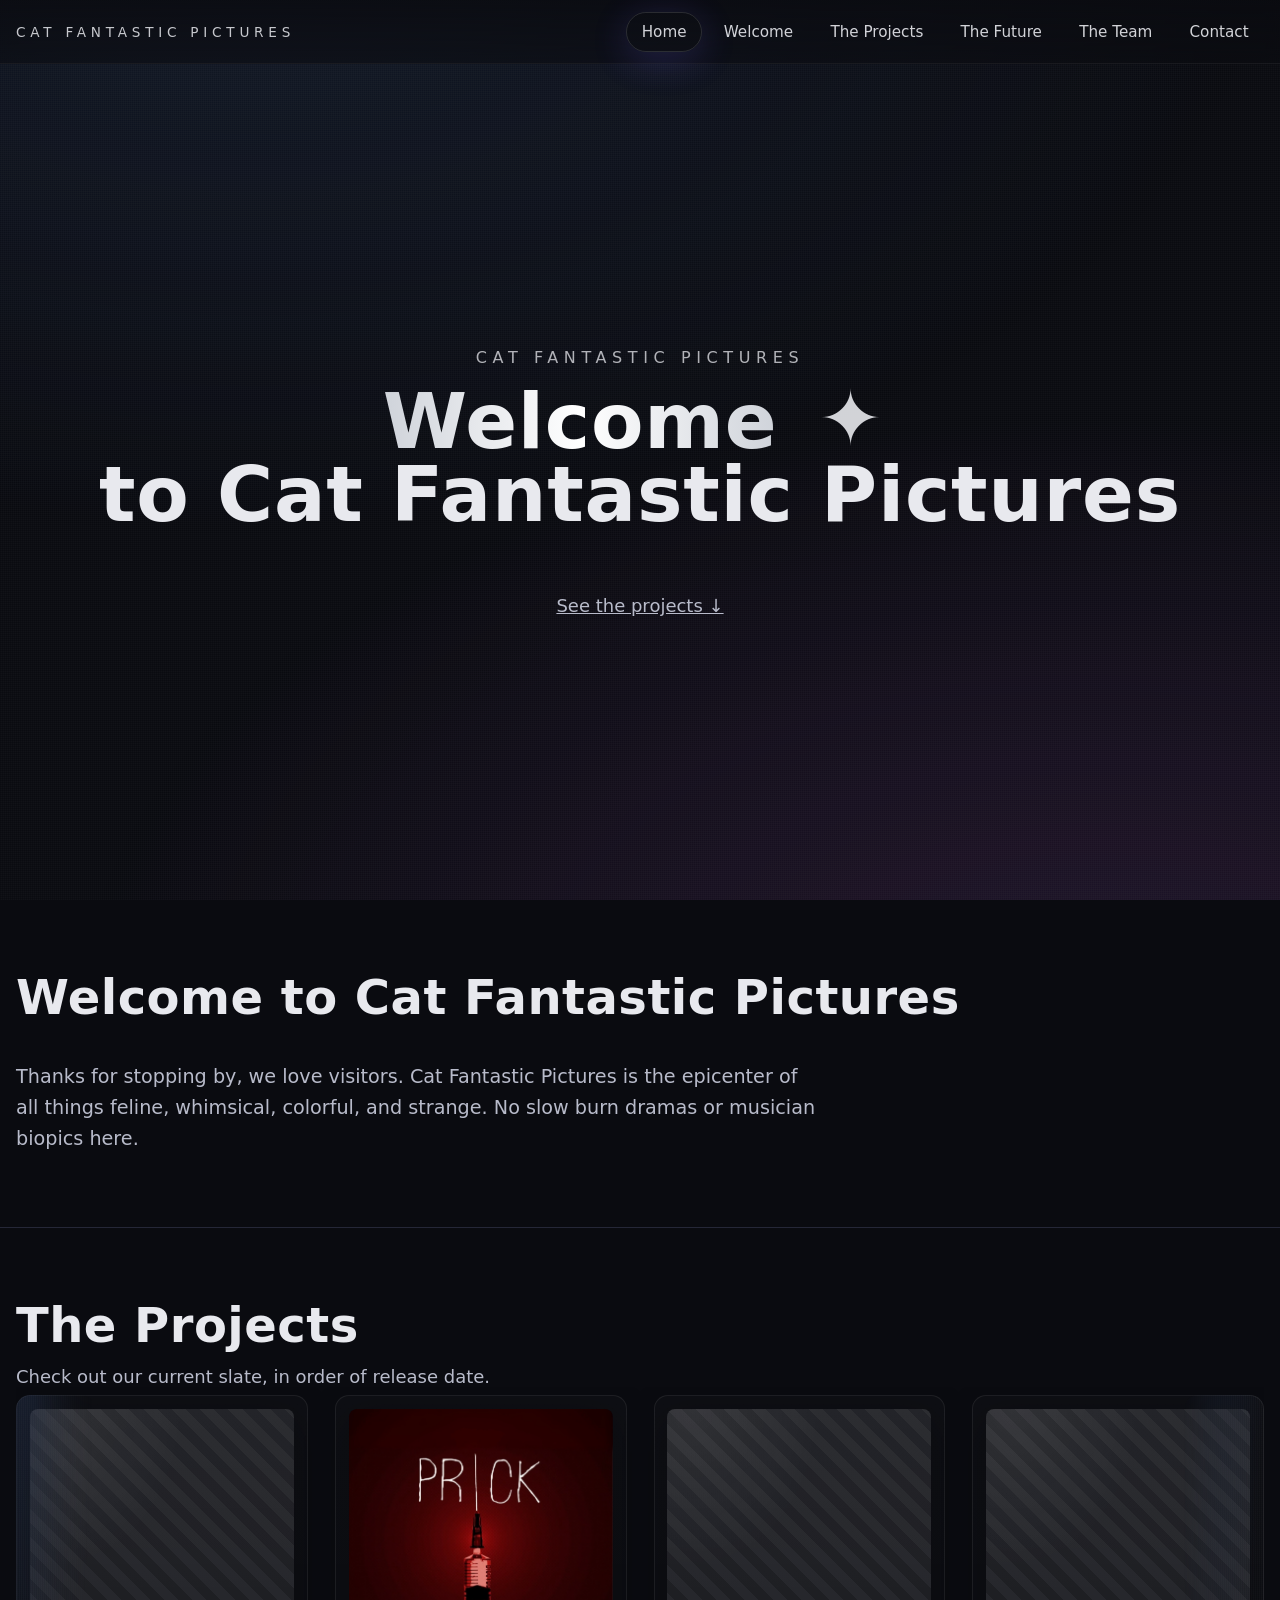
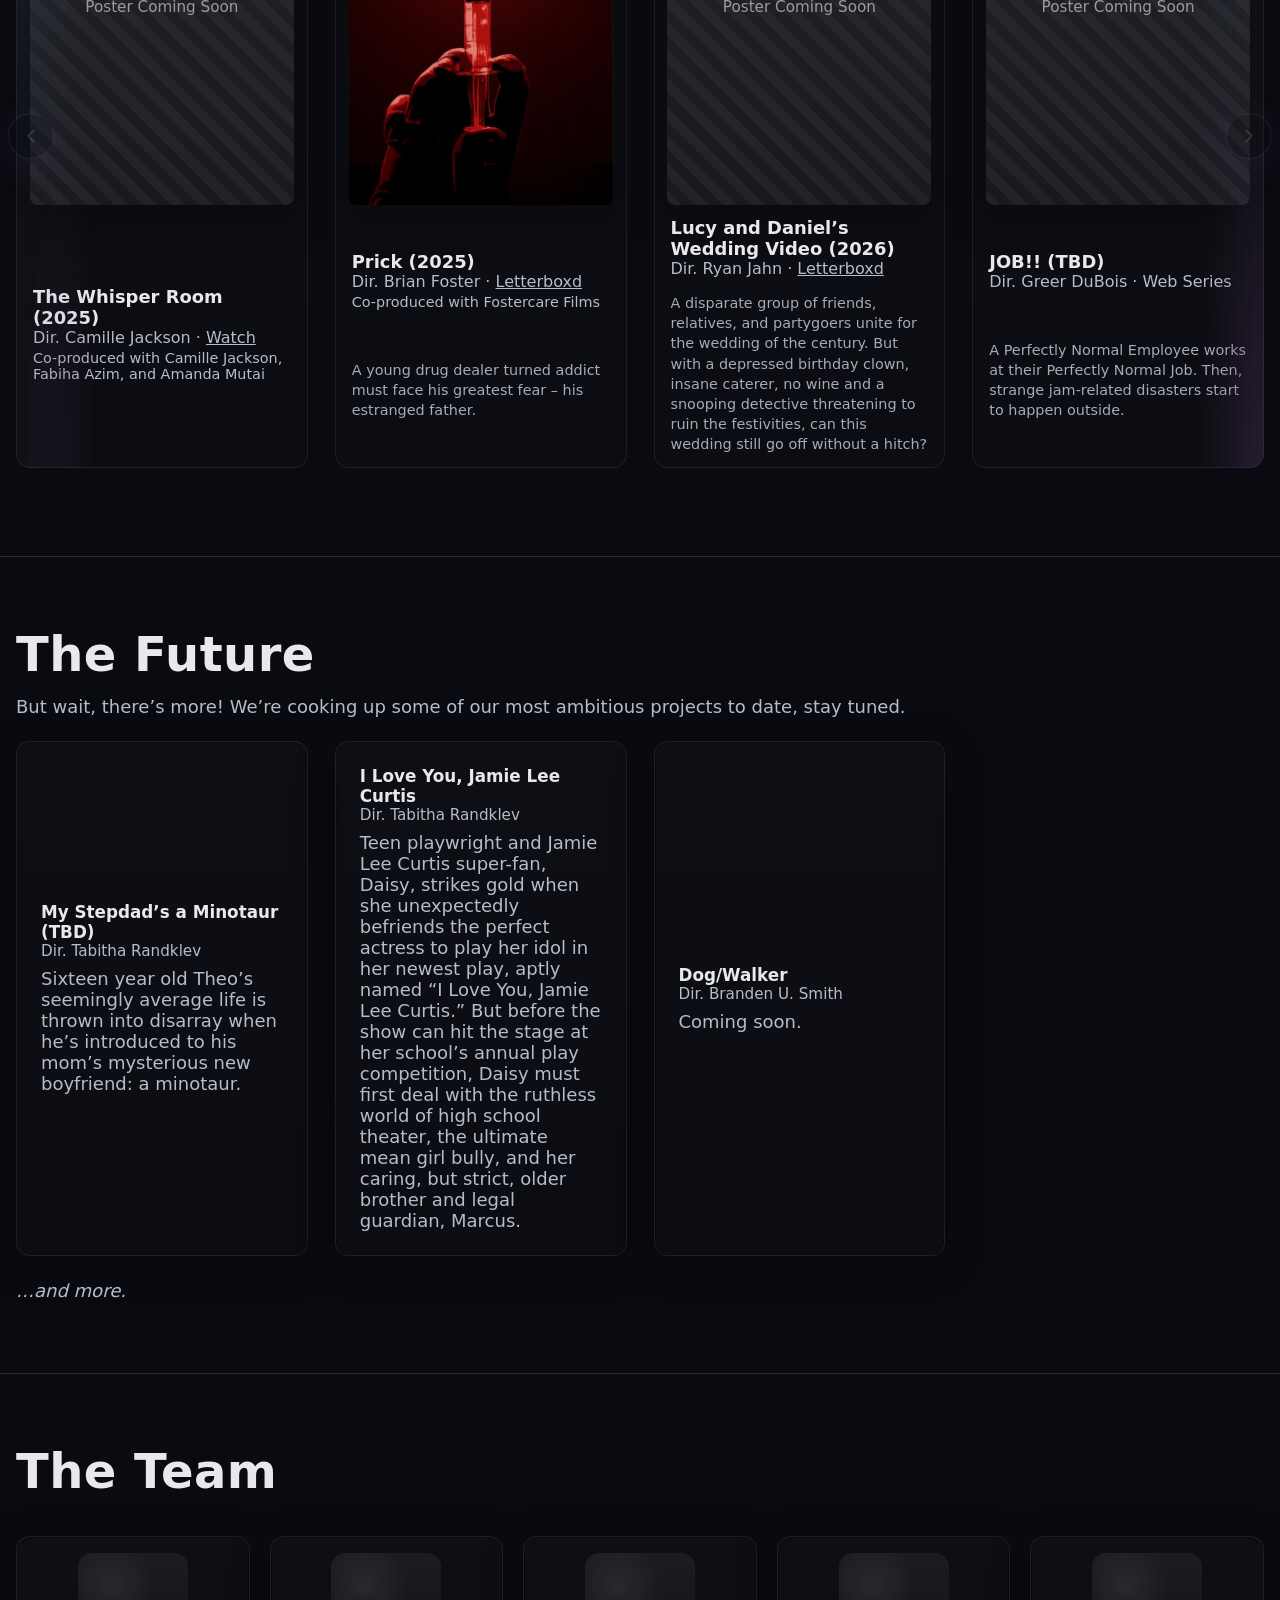
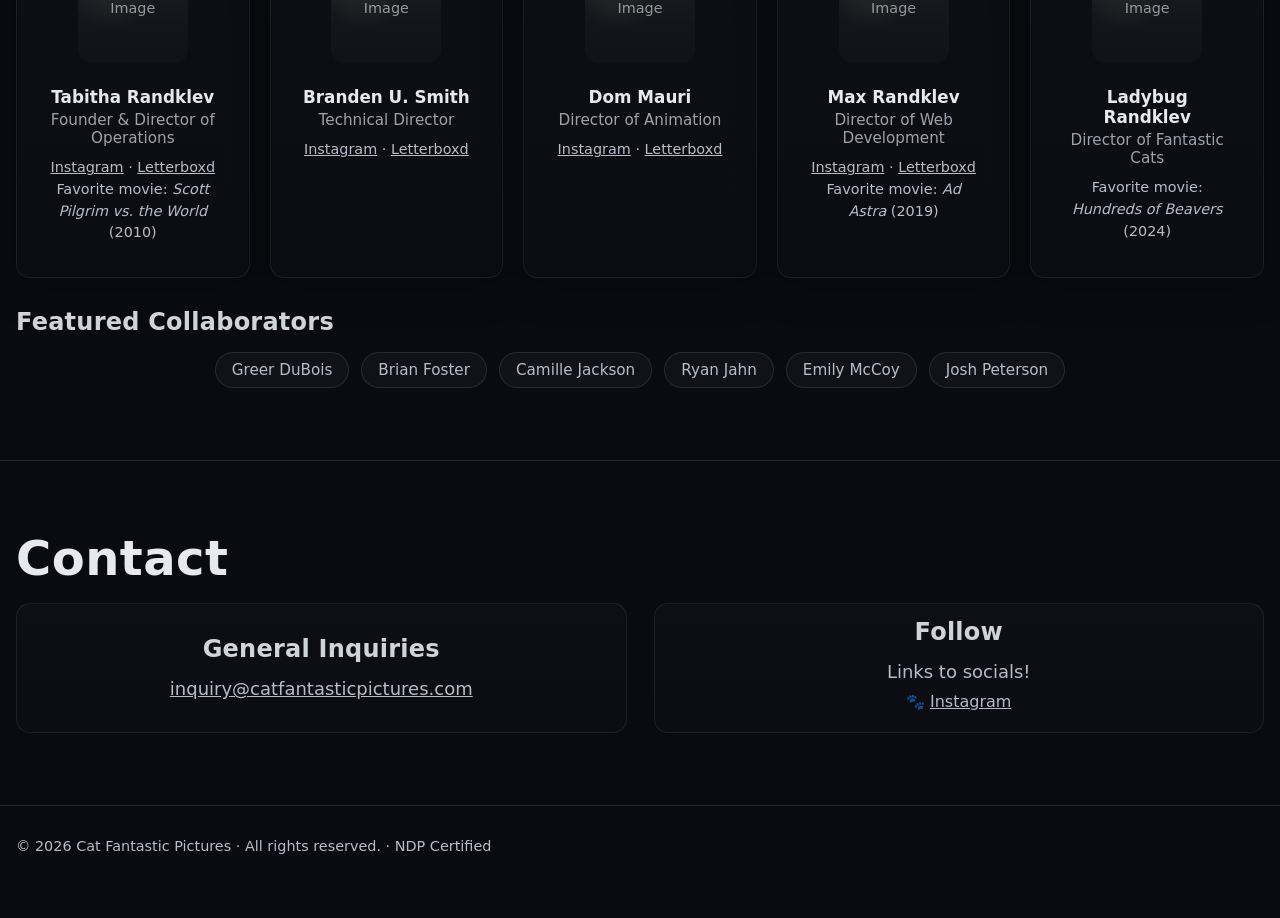
<file: index.html>
<!doctype html>
<html lang="en">
<head>
  <meta charset="utf-8" />
  <meta name="viewport" content="width=device-width, initial-scale=1" />
  <meta name="robots" content="noindex, nofollow" />
  <meta name="color-scheme" content="dark" />
  <title>Cat Fantastic Pictures</title>
  <link rel="icon" type="image/png" href="CatFan.png" />
  <link rel="stylesheet" href="styles.css" />
</head>
<body>
  <div id="intro-overlay">
    <video autoplay muted playsinline>
      <source src="CatFantasticIntro.webm" type="video/webm">
      <source src="CatFantasticIntro.mov" type="video/mov">
    </video>
  </div>

  <a class="skip-link" href="#home">Skip to content</a>

  <nav class="nav" aria-label="Primary">
    <div class="wrap">
      <div class="brand">CAT&nbsp;FANTASTIC&nbsp;PICTURES</div>
      <button class="menu-btn" aria-label="Toggle menu" aria-expanded="false"><span></span></button>
      <div class="navlinks" id="menu">
        <a href="#home">Home</a>
        <a href="#mission">Welcome</a>
        <a href="#projects">The Projects</a>
        <a href="#future">The Future</a>
        <a href="#team">The Team</a>
        <a href="#contact">Contact</a>
      </div>
    </div>
  </nav>

  <header id="home" class="hero section" aria-label="Home">
    <div class="wrap">
      <div class="logo-wordmark">CAT&nbsp;FANTASTIC&nbsp;PICTURES</div>
      <h1>
        <span class="accent">Welcome</span> <span class="star">✦</span><br />
        to Cat Fantastic Pictures
      </h1>
      <p style="margin-top:4rem;"><a href="#projects">See the projects ↓</a></p>
    </div>
  </header>

  <section id="mission" class="section" aria-labelledby="mission-title">
    <div class="wrap">
        <h2 id="mission-title">Welcome to Cat Fantastic Pictures</h2>
        <div style="max-width: 800px; margin-top: 2rem;">
            <p style="font-size: 1.2rem; line-height: 1.6;">
                Thanks for stopping by, we love visitors. Cat Fantastic Pictures is the epicenter of all things feline, whimsical, colorful, and strange.
                No slow burn dramas or musician biopics here.
            </p>
        </div>
    </div>
  </section>

  <section id="projects" class="section" aria-labelledby="projects-title">
    <div class="wrap">
      <h2 id="projects-title">The Projects</h2>
      <p class="muted">Check out our current slate, in order of release date.</p>

      <div class="poster-carousel" role="region" aria-label="Projects carousel">
        <button class="poster-nav left" aria-label="Scroll left" disabled>
          <svg width="22" height="22" viewBox="0 0 24 24" fill="none" aria-hidden="true">
            <path d="M15 6l-6 6 6 6" stroke="currentColor" stroke-width="2" stroke-linecap="round" stroke-linejoin="round"/>
          </svg>
        </button>

        <div class="poster-track" id="posterTrack" tabindex="0" aria-live="polite">
          <article class="poster-card" data-year="2025">
            <a href="the-whisper-room.html" class="poster-link" aria-label="The Whisper Room project page">
              <div class="ph-poster" role="img" aria-label="The Whisper Room poster placeholder">Poster Coming Soon</div>
            </a>
            <div class="poster-meta">
              <div class="poster-title"><a href="the-whisper-room.html">The Whisper Room (2025)</a></div>
              <div class="poster-sub">Dir. Camille Jackson · <a href="https://youtu.be/nOUuHKiJtRc?si=ihZAs5PGw9rgcEAd" target="_blank" rel="noopener">Watch</a></div>
              <div class="poster-credit">Co-produced with Camille Jackson, Fabiha Azim, and Amanda Mutai</div>
            </div>
          </article>

          <article class="poster-card" data-year="2025">
            <a href="prick.html" class="poster-link" aria-label="Prick project page">
              <img src="Prick.png" alt="Poster for Prick" class="poster-image">
            </a>
            <div class="poster-meta">
              <div class="poster-title"><a href="prick.html">Prick (2025)</a></div>
              <div class="poster-sub">Dir. Brian Foster · <a href="https://letterboxd.com/film/prick-2026/" target="_blank" rel="noopener">Letterboxd</a></div>
              <div class="poster-credit">Co-produced with Fostercare Films</div>
            </div>
            <p class="poster-logline">A young drug dealer turned addict must face his greatest fear – his estranged father.</p>
          </article>

          <article class="poster-card" data-year="2026">
            <a href="lucy-and-daniels-wedding-video.html" class="poster-link" aria-label="Lucy and Daniel’s Wedding Video project page">
              <div class="ph-poster" role="img" aria-label="Lucy and Daniel’s Wedding Video poster placeholder">Poster Coming Soon</div>
            </a>
            <div class="poster-meta">
              <div class="poster-title"><a href="lucy-and-daniels-wedding-video.html">Lucy and Daniel’s Wedding Video (2026)</a></div>
              <div class="poster-sub">Dir. Ryan Jahn · <a href="https://letterboxd.com/film/lucy-daniels-wedding-video/" target="_blank" rel="noopener">Letterboxd</a></div>
            </div>
            <p class="poster-logline">A disparate group of friends, relatives, and partygoers unite for the wedding of the century. But with a depressed birthday clown, insane caterer, no wine and a snooping detective threatening to ruin the festivities, can this wedding still go off without a hitch?</p>
          </article>

          <article class="poster-card" data-year="TBD">
            <a href="job.html" class="poster-link" aria-label="JOB!! project page">
              <div class="ph-poster" role="img" aria-label="JOB!! poster placeholder">Poster Coming Soon</div>
            </a>
            <div class="poster-meta">
              <div class="poster-title"><a href="job.html">JOB!! (TBD)</a></div>
              <div class="poster-sub">Dir. Greer DuBois · Web Series</div>
            </div>
            <p class="poster-logline">A Perfectly Normal Employee works at their Perfectly Normal Job. Then, strange jam-related disasters start to happen outside.</p>
          </article>

        </div>

        <button class="poster-nav right" aria-label="Scroll right">
          <svg width="22" height="22" viewBox="0 0 24 24" fill="none" aria-hidden="true">
            <path d="M9 6l6 6-6 6" stroke="currentColor" stroke-width="2" stroke-linecap="round" stroke-linejoin="round"/>
          </svg>
        </button>

        <div class="fade left" aria-hidden="true"></div>
        <div class="fade right" aria-hidden="true"></div>
      </div>
    </div>
  </section>

  <section id="future" class="section" aria-labelledby="future-title">
    <div class="wrap">
      <h2 id="future-title">The Future</h2>
      <p class="muted">But wait, there’s more! We’re cooking up some of our most ambitious projects to date, stay tuned.</p>

      <div class="future-grid">
        <article class="card future-card">
            <div class="title">My Stepdad’s a Minotaur (TBD)</div>
            <div class="meta">Dir. Tabitha Randklev</div>
            <p>Sixteen year old Theo’s seemingly average life is thrown into disarray when he’s introduced to his mom’s mysterious new boyfriend: a minotaur.</p>
        </article>

        <article class="card future-card">
            <div class="title">I Love You, Jamie Lee Curtis</div>
            <div class="meta">Dir. Tabitha Randklev</div>
            <p>Teen playwright and Jamie Lee Curtis super-fan, Daisy, strikes gold when she unexpectedly befriends the perfect actress to play her idol in her newest play, aptly named “I Love You, Jamie Lee Curtis.” But before the show can hit the stage at her school’s annual play competition, Daisy must first deal with the ruthless world of high school theater, the ultimate mean girl bully, and her caring, but strict, older brother and legal guardian, Marcus.</p>
        </article>

        <article class="card future-card">
            <div class="title">Dog/Walker</div>
            <div class="meta">Dir. Branden U. Smith</div>
            <p>Coming soon.</p>
        </article>
      </div>

      <p class="muted and-more">…and more.</p>
    </div>
  </section>

  <section id="team" class="section" aria-labelledby="team-title">
  <div class="wrap team-max">
    <h2 id="team-title">The Team</h2>

    <div class="team-grid">
      <article class="card team-card">
        <div class="ph-head headshot" role="img" aria-label="Headshot placeholder">Image</div>
        <div class="body">
          <div class="title">Tabitha Randklev</div>
          <div class="meta">Founder &amp; Director of Operations</div>
          <ul class="team-links">
            <li><a href="https://www.instagram.com/blacksabbitha/">Instagram</a> · <a href="https://letterboxd.com/blacksabbitha/">Letterboxd</a></li>
            <li>Favorite movie: <em>Scott Pilgrim vs. the World</em> (2010)</li>
          </ul>
        </div>
      </article>

      <article class="card team-card">
        <div class="ph-head headshot" role="img" aria-label="Headshot placeholder">Image</div>
        <div class="body">
          <div class="title">Branden U. Smith</div>
          <div class="meta">Technical Director</div>
          <ul class="team-links">
            <li><a href="https://www.instagram.com/development_h3ll/">Instagram</a> · <a href="https://letterboxd.com/brand0Calrisian/">Letterboxd</a></li>
          </ul>
        </div>
      </article>

      <article class="card team-card">
        <div class="ph-head headshot" role="img" aria-label="Headshot placeholder">Image</div>
        <div class="body">
          <div class="title">Dom Mauri</div>
          <div class="meta">Director of Animation</div>
          <ul class="team-links">
            <li><a href="https://www.instagram.com/oh.snap.its.dom.mauri/">Instagram</a> · <a href="https://letterboxd.com/domathan_/">Letterboxd</a></li>
          </ul>
        </div>
      </article>

      <article class="card team-card">
        <div class="ph-head headshot" role="img" aria-label="Headshot placeholder">Image</div>
        <div class="body">
          <div class="title">Max Randklev</div>
          <div class="meta">Director of Web Development</div>
          <ul class="team-links">
            <li><a href="https://www.instagram.com/maxrandklev/">Instagram</a> · <a href="https://letterboxd.com/maxrandklev/">Letterboxd</a></li>
            <li>Favorite movie: <em>Ad Astra</em> (2019)</li>
          </ul>
        </div>
      </article>

      <article class="card team-card">
        <div class="ph-head headshot" role="img" aria-label="Headshot placeholder">Image</div>
        <div class="body">
          <div class="title">Ladybug Randklev</div>
          <div class="meta">Director of Fantastic Cats</div>
          <ul class="team-links">
            <li>Favorite movie: <em>Hundreds of Beavers</em> (2024)</li>
          </ul>
        </div>
      </article>
    </div>

    <h3>Featured Collaborators</h3>
    <div class="collab-list">
        <div class="collab-tag">Greer DuBois</div>
        <div class="collab-tag">Brian Foster</div>
        <div class="collab-tag">Camille Jackson</div>
        <div class="collab-tag">Ryan Jahn</div>
        <div class="collab-tag">Emily McCoy</div>
        <div class="collab-tag">Josh Peterson</div>
    </div>

  </div>
</section>

 <section id="contact" class="section" aria-labelledby="contact-title">
  <div class="wrap">
    <h2 id="contact-title">Contact</h2>
    <div class="contact" style="margin-top: .75rem;">
      <div class="panel">
        <h3 style="margin-top:0;">General Inquiries</h3>
        <p><a href="mailto:inquiry@catfantasticpictures.com">inquiry@catfantasticpictures.com</a></p>
      </div>
      <div class="panel">
        <h3 style="margin-top:0;">Follow</h3>
        <p class="muted">Links to socials!</p>
        <ul class="paw-list">
          <li><a href="https://www.instagram.com/catfantasticpictures/" aria-disabled="false" class="muted">Instagram</a></li>
        </ul>
      </div>
    </div>
  </div>
</section>

  <footer role="contentinfo">
    <div class="wrap">
      <div class="muted">© <span id="year"></span> Cat Fantastic Pictures · All rights reserved. · NDP Certified</div>
    </div>
  </footer>

  <script>
    // Current year
    document.getElementById('year').textContent = new Date().getFullYear();

    // ---------------------------
    // Intro Video Logic
    // ---------------------------
    window.addEventListener('load', () => {
      setTimeout(() => {
        const overlay = document.getElementById('intro-overlay');
        if(overlay) {
          overlay.classList.add('hidden');
          // Remove from DOM entirely after fade to save memory
          setTimeout(() => overlay.remove(), 800);
        }
      }, 3500);
    });


    // Mobile menu
    const body = document.body;
    const btn = document.querySelector('.menu-btn');
    const menu = document.getElementById('menu');
    btn?.addEventListener('click', () => {
      const open = body.classList.toggle('menu-open');
      menu.classList.toggle('show', open);
      btn.setAttribute('aria-expanded', String(open));
    });
    // Close menu on link click (mobile)
    menu?.addEventListener('click', (e) => {
      if(e.target.closest('a')){
        body.classList.remove('menu-open');
        menu.classList.remove('show');
        btn.setAttribute('aria-expanded', 'false');
      }
    });

    // Scrollspy for active nav link
    const sections = [...document.querySelectorAll('section, header.hero')];
    const navLinks = [...document.querySelectorAll('.navlinks a')];
    const setActive = (id) => {
      navLinks.forEach(a => a.removeAttribute('aria-current'));
      const match = navLinks.find(a => a.getAttribute('href') === '#' + id);
      if(match) match.setAttribute('aria-current', 'page');
    };
    const io = new IntersectionObserver((entries) => {
      entries.forEach(entry => {
        if(entry.isIntersecting){
          setActive(entry.target.id || 'home');
        }
      });
    }, { rootMargin: "-40% 0px -55% 0px", threshold: [0, 1] });
    sections.forEach(s => io.observe(s));

    // ---------------------------
    // Projects poster carousel
    // ---------------------------
    const track = document.getElementById('posterTrack');
    const leftBtn = document.querySelector('.poster-nav.left');
    const rightBtn = document.querySelector('.poster-nav.right');

    function getGapPx(el){ return parseFloat(getComputedStyle(el).gap || 0); }
    function getItemWidth(){
      const item = track.querySelector('.poster-card');
      if(!item) return 0;
      const rect = item.getBoundingClientRect();
      return rect.width + getGapPx(track);
    }
    function visibleCols(){
      const width = track.clientWidth;
      const iw = getItemWidth() || 1;
      return Math.max(1, Math.round(width / iw));
    }
    function maxIndex(){
      const items = track.querySelectorAll('.poster-card').length;
      return Math.max(0, items - visibleCols());
    }
    let index = 0;

    function updateButtons(){
      leftBtn.disabled = index <= 0;
      rightBtn.disabled = index >= maxIndex();
    }

    function gotoIndex(i, smooth=true){
      index = Math.max(0, Math.min(maxIndex(), i));
      const x = index * getItemWidth();
      track.scrollTo({ left: x, behavior: smooth ? 'smooth' : 'auto' });
      updateButtons();
    }

    leftBtn.addEventListener('click', () => gotoIndex(index - visibleCols()));
    rightBtn.addEventListener('click', () => gotoIndex(index + visibleCols()));

    // Update on resize to keep pages aligned
    let resizeTO;
    window.addEventListener('resize', () => {
      clearTimeout(resizeTO);
      resizeTO = setTimeout(() => gotoIndex(index, false), 120);
    });

    // Keyboard support when track is focused
    track.addEventListener('keydown', (e) => {
      if(e.key === 'ArrowRight'){ e.preventDefault(); rightBtn.click(); }
      if(e.key === 'ArrowLeft'){ e.preventDefault(); leftBtn.click(); }
    });

    // Init
    updateButtons();
  </script>
  <script>
  document.querySelectorAll('a[href^="http"]').forEach(a => {
    if (!a.href.includes(location.hostname)) {
      a.target = '_blank';
      a.rel = 'noopener noreferrer';
    }
  });
</script>

</body>
</html>
</file>
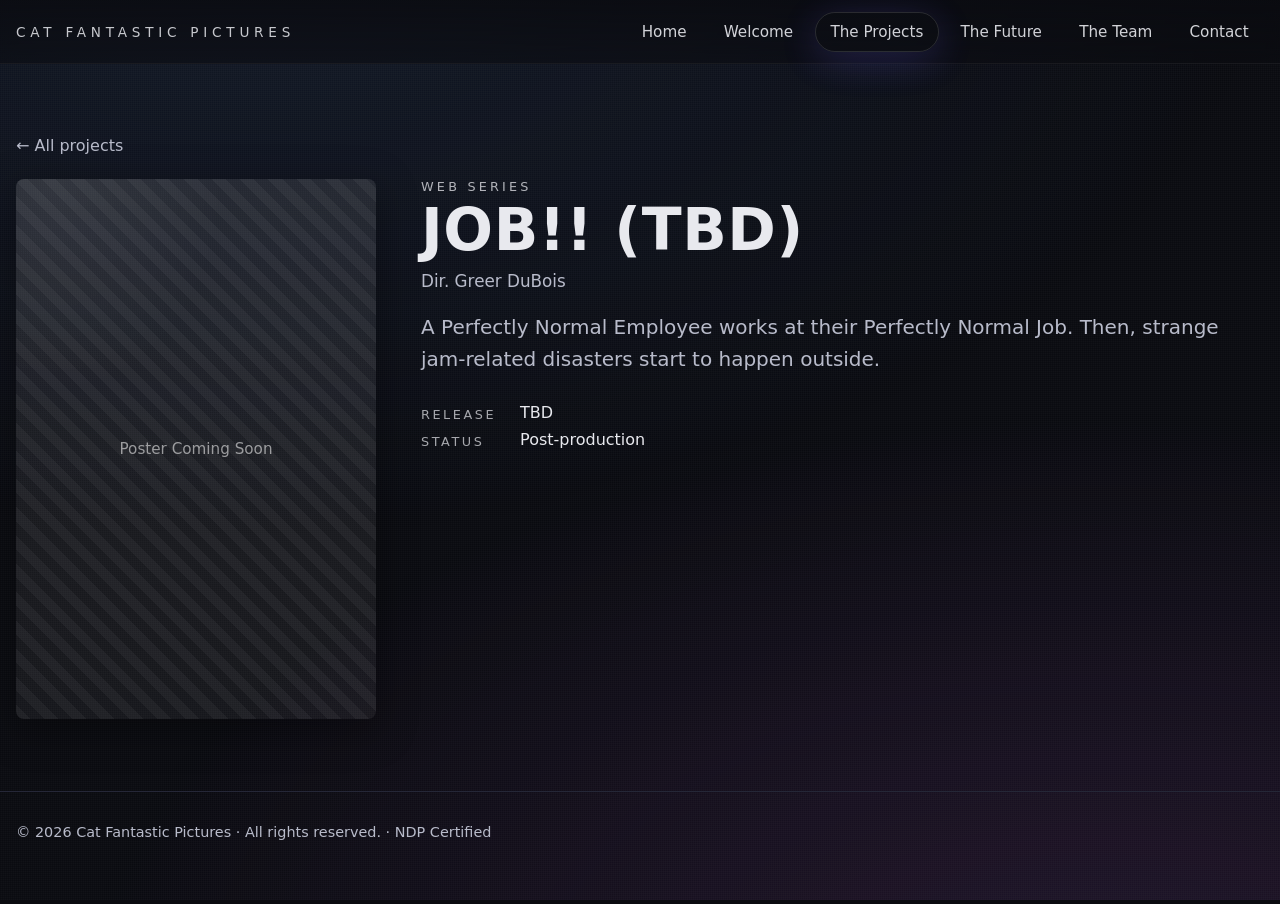
<file: job.html>
<!doctype html>
<html lang="en">
<head>
  <meta charset="utf-8" />
  <meta name="viewport" content="width=device-width, initial-scale=1" />
  <meta name="robots" content="noindex, nofollow" />
  <meta name="color-scheme" content="dark" />
  <title>JOB!! · Cat Fantastic Pictures</title>
  <link rel="icon" type="image/png" href="CatFan.png" />
  <link rel="stylesheet" href="styles.css" />
</head>
<body>
  <nav class="nav" aria-label="Primary">
    <div class="wrap">
      <div class="brand"><a href="index.html">CAT&nbsp;FANTASTIC&nbsp;PICTURES</a></div>
      <button class="menu-btn" aria-label="Toggle menu" aria-expanded="false"><span></span></button>
      <div class="navlinks" id="menu">
        <a href="index.html#home">Home</a>
        <a href="index.html#mission">Welcome</a>
        <a href="index.html#projects" aria-current="page">The Projects</a>
        <a href="index.html#future">The Future</a>
        <a href="index.html#team">The Team</a>
        <a href="index.html#contact">Contact</a>
      </div>
    </div>
  </nav>

  <main class="section">
    <div class="wrap">
      <a class="back-link" href="index.html#projects">← All projects</a>

      <div class="project-hero">
        <div class="ph-poster" role="img" aria-label="JOB!! poster placeholder">Poster Coming Soon</div>
        <div>
          <div class="eyebrow">Web Series</div>
          <h1>JOB!! (TBD)</h1>
          <p class="project-credits">Dir. Greer DuBois</p>
          <p class="project-logline">A Perfectly Normal Employee works at their Perfectly Normal Job. Then, strange jam-related disasters start to happen outside.</p>

          <dl class="facts">
            <dt>Release</dt><dd>TBD</dd>
            <dt>Status</dt><dd>Post-production</dd>
          </dl>
        </div>
      </div>
    </div>
  </main>

  <footer role="contentinfo">
    <div class="wrap">
      <div class="muted">© <span id="year"></span> Cat Fantastic Pictures · All rights reserved. · NDP Certified</div>
    </div>
  </footer>

  <script src="site.js"></script>
</body>
</html>
</file>
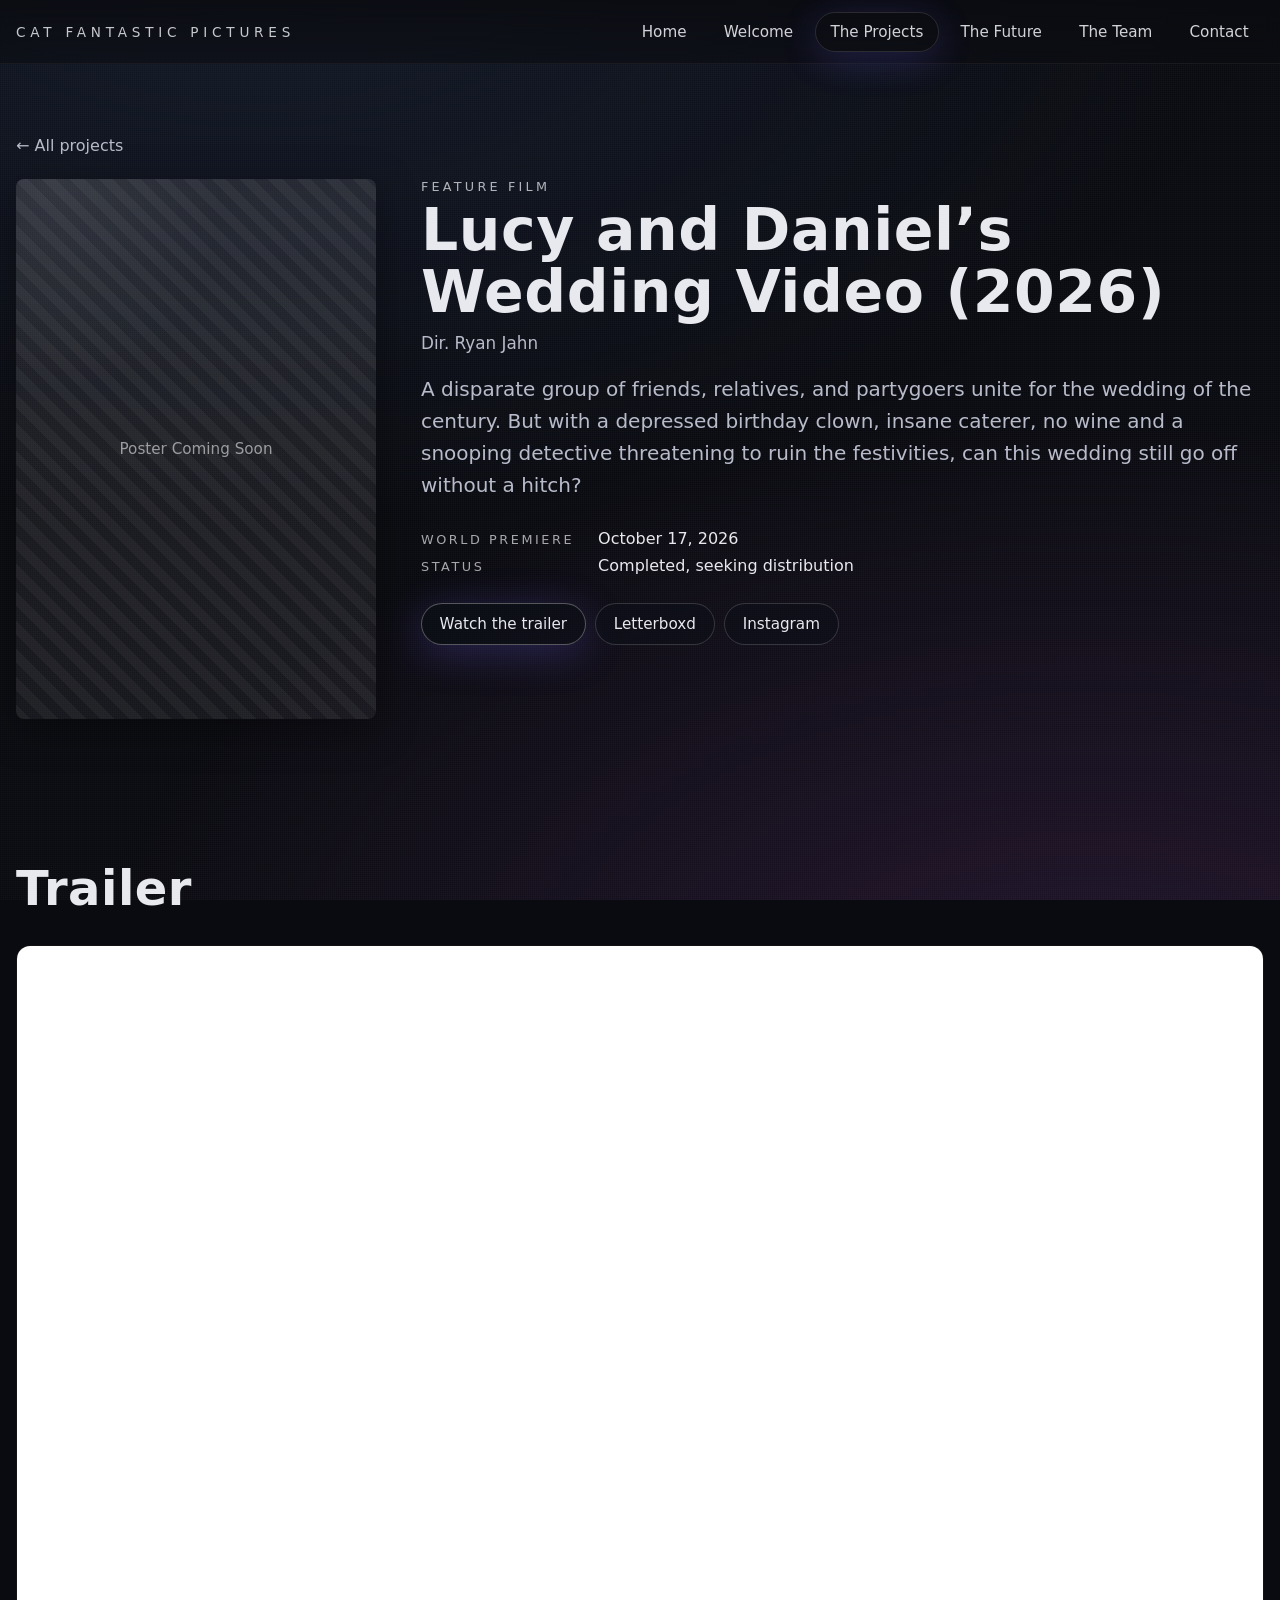
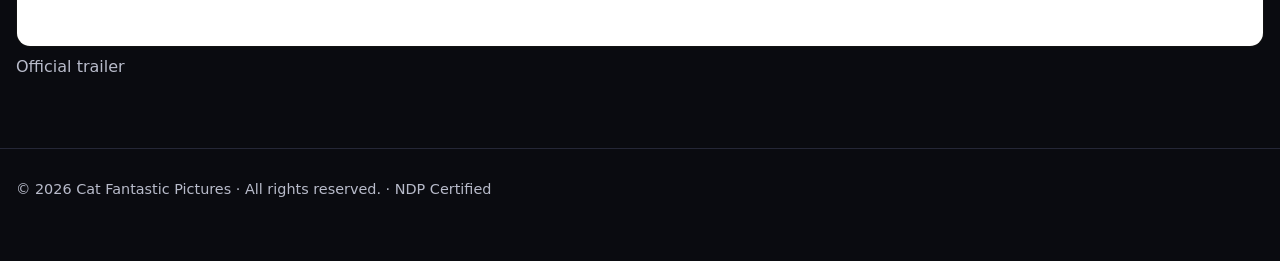
<file: lucy-and-daniels-wedding-video.html>
<!doctype html>
<html lang="en">
<head>
  <meta charset="utf-8" />
  <meta name="viewport" content="width=device-width, initial-scale=1" />
  <meta name="robots" content="noindex, nofollow" />
  <meta name="color-scheme" content="dark" />
  <title>Lucy and Daniel’s Wedding Video · Cat Fantastic Pictures</title>
  <link rel="icon" type="image/png" href="CatFan.png" />
  <link rel="stylesheet" href="styles.css" />
</head>
<body>
  <nav class="nav" aria-label="Primary">
    <div class="wrap">
      <div class="brand"><a href="index.html">CAT&nbsp;FANTASTIC&nbsp;PICTURES</a></div>
      <button class="menu-btn" aria-label="Toggle menu" aria-expanded="false"><span></span></button>
      <div class="navlinks" id="menu">
        <a href="index.html#home">Home</a>
        <a href="index.html#mission">Welcome</a>
        <a href="index.html#projects" aria-current="page">The Projects</a>
        <a href="index.html#future">The Future</a>
        <a href="index.html#team">The Team</a>
        <a href="index.html#contact">Contact</a>
      </div>
    </div>
  </nav>

  <main class="section">
    <div class="wrap">
      <a class="back-link" href="index.html#projects">← All projects</a>

      <div class="project-hero">
        <div class="ph-poster" role="img" aria-label="Lucy and Daniel’s Wedding Video poster placeholder">Poster Coming Soon</div>
        <div>
          <div class="eyebrow">Feature Film</div>
          <h1>Lucy and Daniel’s Wedding Video (2026)</h1>
          <p class="project-credits">Dir. Ryan Jahn</p>
          <p class="project-logline">A disparate group of friends, relatives, and partygoers unite for the wedding of the century. But with a depressed birthday clown, insane caterer, no wine and a snooping detective threatening to ruin the festivities, can this wedding still go off without a hitch?</p>

          <dl class="facts">
            <dt>World premiere</dt><dd>October 17, 2026</dd>
            <dt>Status</dt><dd>Completed, seeking distribution</dd>
          </dl>

          <div class="project-actions">
            <a class="btn primary" href="https://youtu.be/JKK1MTTAiaM?si=ORWC5AS-O3X5uTy5">Watch the trailer</a>
            <a class="btn" href="https://letterboxd.com/film/lucy-daniels-wedding-video/">Letterboxd</a>
            <a class="btn" href="https://www.instagram.com/lucydanielsweddingvideo/">Instagram</a>
          </div>
        </div>
      </div>
    </div>
  </main>

  <section class="section" aria-labelledby="videos-title">
    <div class="wrap">
      <h2 id="videos-title">Trailer</h2>
      <div class="video-grid">
        <figure>
          <div class="video-frame">
            <iframe src="https://www.youtube-nocookie.com/embed/JKK1MTTAiaM" title="Lucy and Daniel’s Wedding Video trailer" loading="lazy" allow="encrypted-media; picture-in-picture; fullscreen" allowfullscreen></iframe>
          </div>
          <figcaption>Official trailer</figcaption>
        </figure>
      </div>
    </div>
  </section>

  <footer role="contentinfo">
    <div class="wrap">
      <div class="muted">© <span id="year"></span> Cat Fantastic Pictures · All rights reserved. · NDP Certified</div>
    </div>
  </footer>

  <script src="site.js"></script>
</body>
</html>
</file>
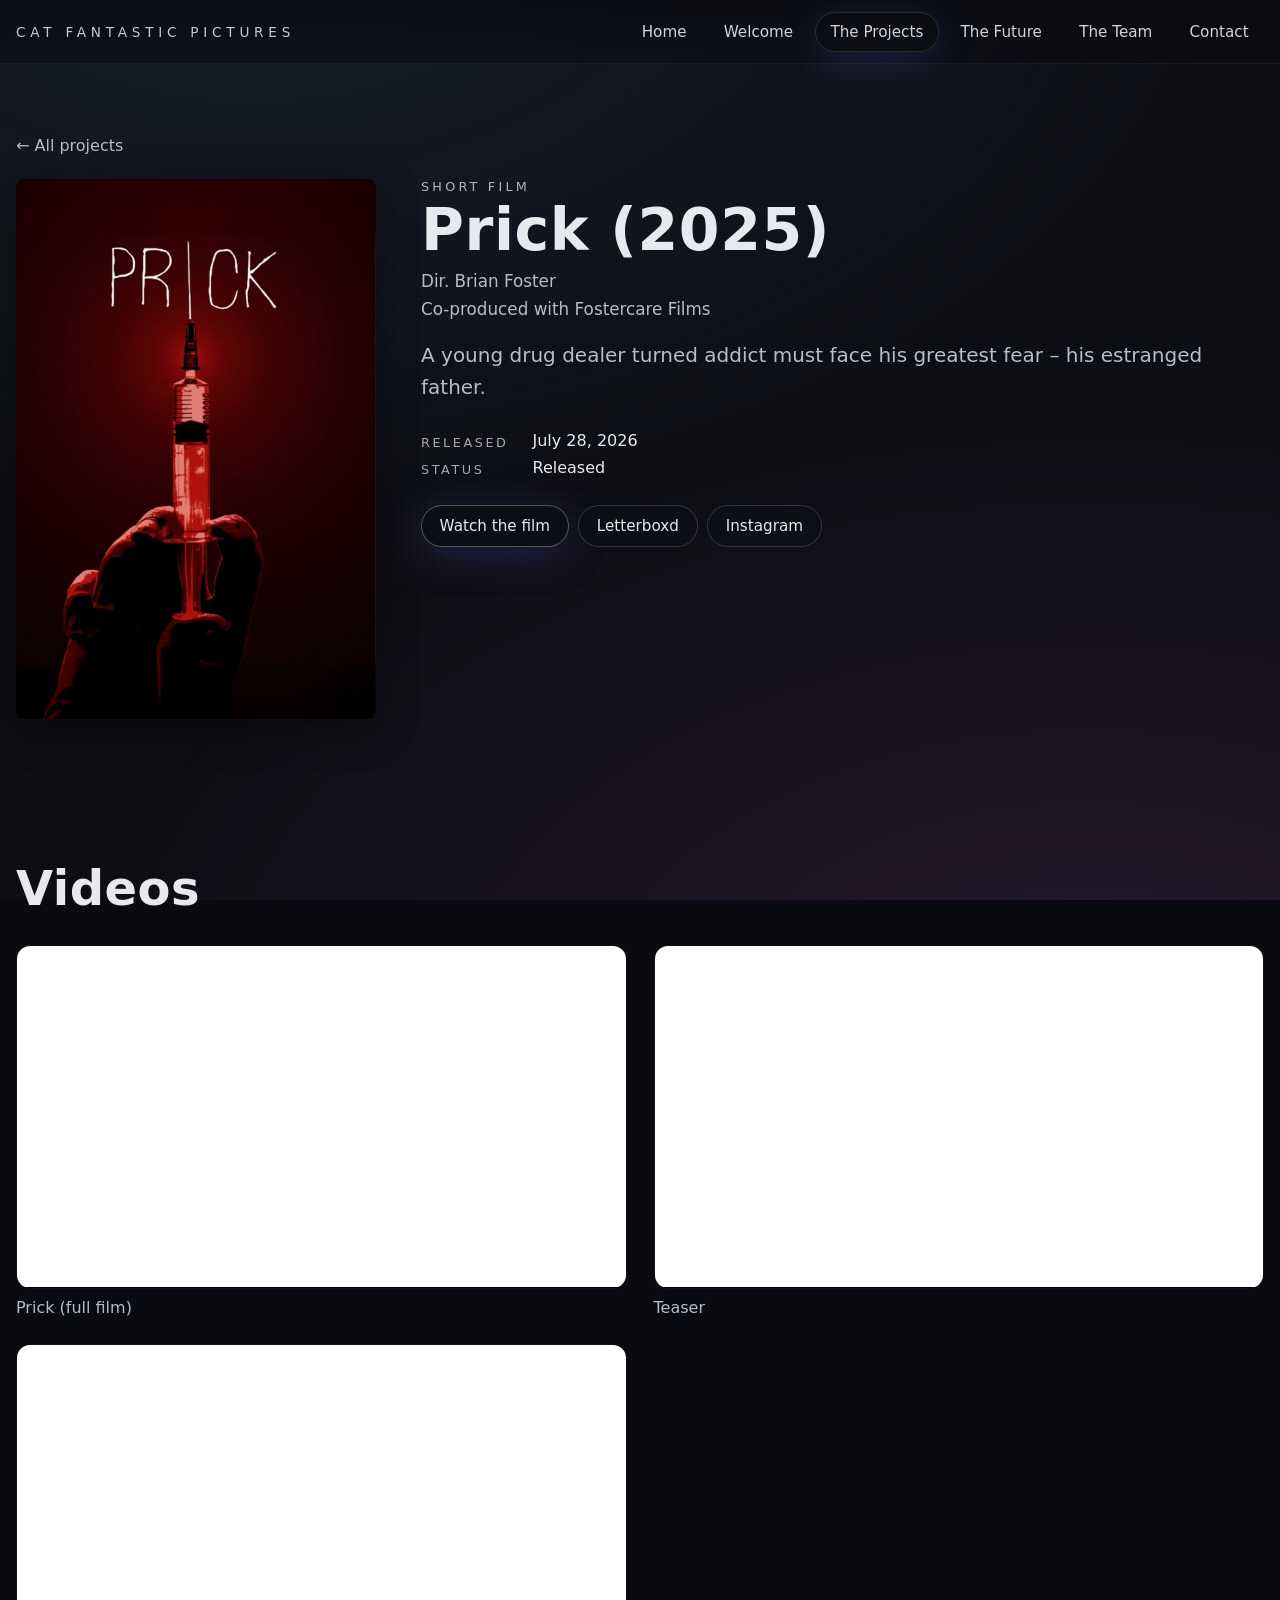
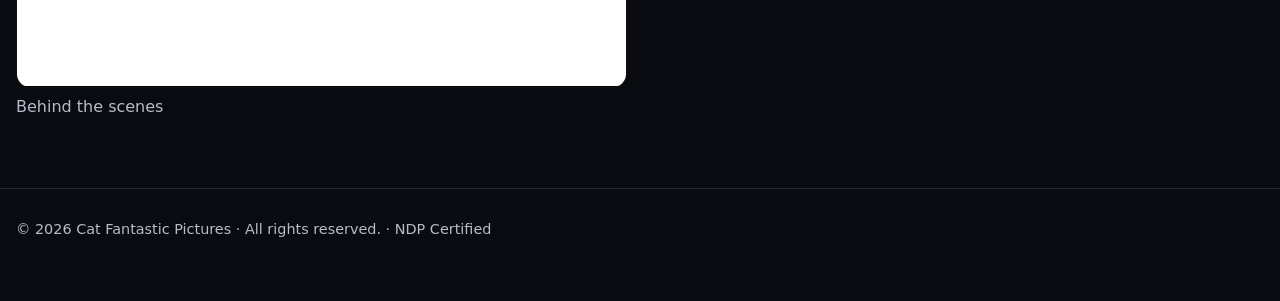
<file: prick.html>
<!doctype html>
<html lang="en">
<head>
  <meta charset="utf-8" />
  <meta name="viewport" content="width=device-width, initial-scale=1" />
  <meta name="robots" content="noindex, nofollow" />
  <meta name="color-scheme" content="dark" />
  <title>Prick · Cat Fantastic Pictures</title>
  <link rel="icon" type="image/png" href="CatFan.png" />
  <link rel="stylesheet" href="styles.css" />
</head>
<body>
  <nav class="nav" aria-label="Primary">
    <div class="wrap">
      <div class="brand"><a href="index.html">CAT&nbsp;FANTASTIC&nbsp;PICTURES</a></div>
      <button class="menu-btn" aria-label="Toggle menu" aria-expanded="false"><span></span></button>
      <div class="navlinks" id="menu">
        <a href="index.html#home">Home</a>
        <a href="index.html#mission">Welcome</a>
        <a href="index.html#projects" aria-current="page">The Projects</a>
        <a href="index.html#future">The Future</a>
        <a href="index.html#team">The Team</a>
        <a href="index.html#contact">Contact</a>
      </div>
    </div>
  </nav>

  <main class="section">
    <div class="wrap">
      <a class="back-link" href="index.html#projects">← All projects</a>

      <div class="project-hero">
        <img src="Prick.png" alt="Poster for Prick" class="poster-image">
        <div>
          <div class="eyebrow">Short Film</div>
          <h1>Prick (2025)</h1>
          <p class="project-credits">Dir. Brian Foster</p>
          <p class="project-credits">Co-produced with Fostercare Films</p>
          <p class="project-logline">A young drug dealer turned addict must face his greatest fear – his estranged father.</p>

          <dl class="facts">
            <dt>Released</dt><dd>July 28, 2026</dd>
            <dt>Status</dt><dd>Released</dd>
          </dl>

          <div class="project-actions">
            <a class="btn primary" href="https://youtu.be/inkKi_VQ_Ro?si=KyjRcFUFh9_9sKmU">Watch the film</a>
            <a class="btn" href="https://letterboxd.com/film/prick-2026/">Letterboxd</a>
            <a class="btn" href="https://www.instagram.com/fostercarefilms/">Instagram</a>
          </div>
        </div>
      </div>
    </div>
  </main>

  <section class="section" aria-labelledby="videos-title">
    <div class="wrap">
      <h2 id="videos-title">Videos</h2>
      <div class="video-grid">
        <figure>
          <div class="video-frame">
            <iframe src="https://www.youtube-nocookie.com/embed/inkKi_VQ_Ro" title="Prick" loading="lazy" allow="encrypted-media; picture-in-picture; fullscreen" allowfullscreen></iframe>
          </div>
          <figcaption>Prick (full film)</figcaption>
        </figure>
        <figure>
          <div class="video-frame">
            <iframe src="https://www.youtube-nocookie.com/embed/1vJOYdoN8sU" title="Prick teaser" loading="lazy" allow="encrypted-media; picture-in-picture; fullscreen" allowfullscreen></iframe>
          </div>
          <figcaption>Teaser</figcaption>
        </figure>
        <figure>
          <div class="video-frame">
            <iframe src="https://www.youtube-nocookie.com/embed/_63636Hz3CY" title="Prick behind the scenes" loading="lazy" allow="encrypted-media; picture-in-picture; fullscreen" allowfullscreen></iframe>
          </div>
          <figcaption>Behind the scenes</figcaption>
        </figure>
      </div>
    </div>
  </section>

  <footer role="contentinfo">
    <div class="wrap">
      <div class="muted">© <span id="year"></span> Cat Fantastic Pictures · All rights reserved. · NDP Certified</div>
    </div>
  </footer>

  <script src="site.js"></script>
</body>
</html>
</file>
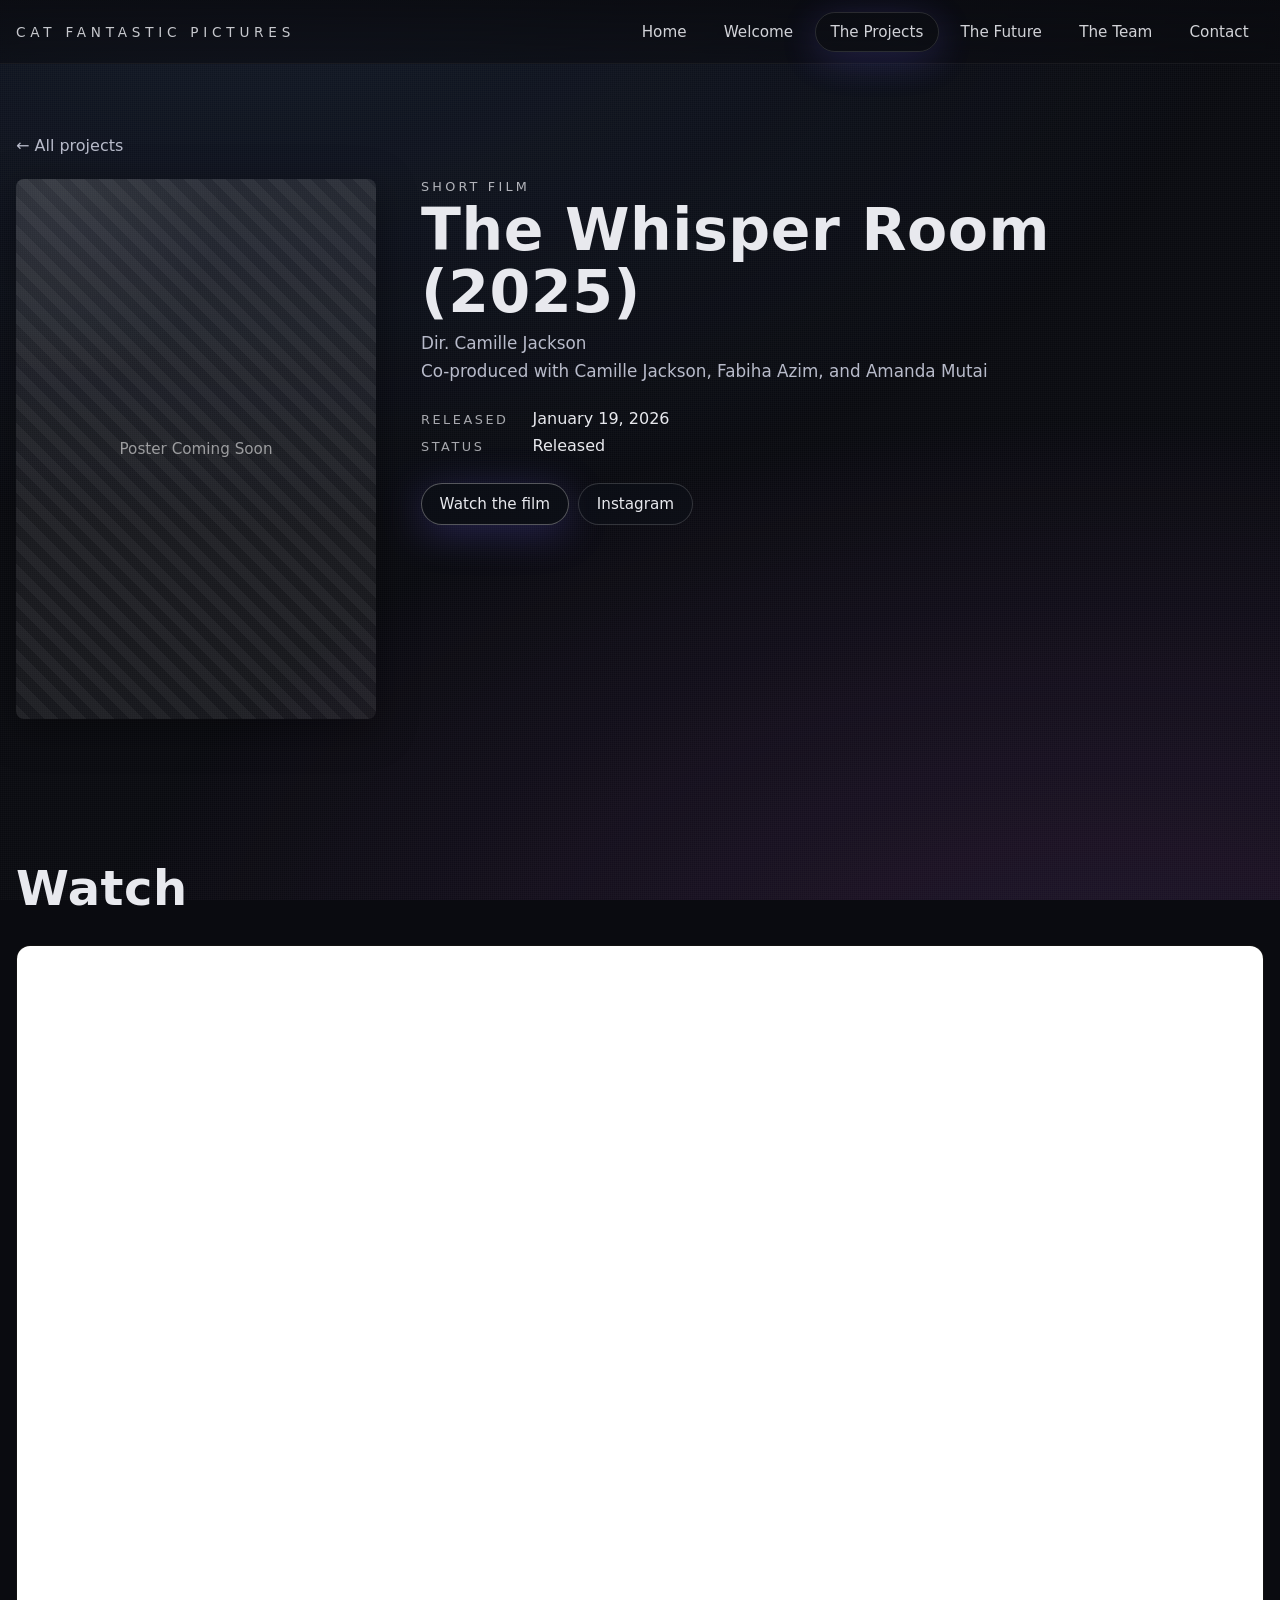
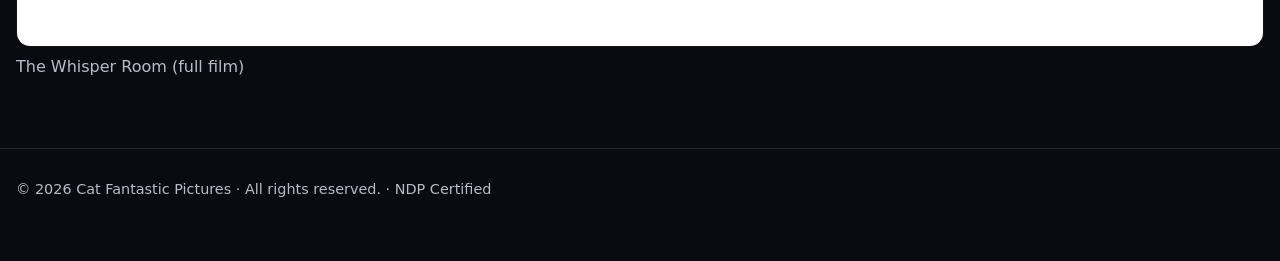
<file: the-whisper-room.html>
<!doctype html>
<html lang="en">
<head>
  <meta charset="utf-8" />
  <meta name="viewport" content="width=device-width, initial-scale=1" />
  <meta name="robots" content="noindex, nofollow" />
  <meta name="color-scheme" content="dark" />
  <title>The Whisper Room · Cat Fantastic Pictures</title>
  <link rel="icon" type="image/png" href="CatFan.png" />
  <link rel="stylesheet" href="styles.css" />
</head>
<body>
  <nav class="nav" aria-label="Primary">
    <div class="wrap">
      <div class="brand"><a href="index.html">CAT&nbsp;FANTASTIC&nbsp;PICTURES</a></div>
      <button class="menu-btn" aria-label="Toggle menu" aria-expanded="false"><span></span></button>
      <div class="navlinks" id="menu">
        <a href="index.html#home">Home</a>
        <a href="index.html#mission">Welcome</a>
        <a href="index.html#projects" aria-current="page">The Projects</a>
        <a href="index.html#future">The Future</a>
        <a href="index.html#team">The Team</a>
        <a href="index.html#contact">Contact</a>
      </div>
    </div>
  </nav>

  <main class="section">
    <div class="wrap">
      <a class="back-link" href="index.html#projects">← All projects</a>

      <div class="project-hero">
        <div class="ph-poster" role="img" aria-label="The Whisper Room poster placeholder">Poster Coming Soon</div>
        <div>
          <div class="eyebrow">Short Film</div>
          <h1>The Whisper Room (2025)</h1>
          <p class="project-credits">Dir. Camille Jackson</p>
          <p class="project-credits">Co-produced with Camille Jackson, Fabiha Azim, and Amanda Mutai</p>

          <dl class="facts">
            <dt>Released</dt><dd>January 19, 2026</dd>
            <dt>Status</dt><dd>Released</dd>
          </dl>

          <div class="project-actions">
            <a class="btn primary" href="https://www.youtube.com/watch?v=nOUuHKiJtRc">Watch the film</a>
            <a class="btn" href="https://www.instagram.com/chamomileculturefilms/">Instagram</a>
          </div>
        </div>
      </div>
    </div>
  </main>

  <section class="section" aria-labelledby="watch-title">
    <div class="wrap">
      <h2 id="watch-title">Watch</h2>
      <div class="video-grid">
        <figure>
          <div class="video-frame">
            <iframe src="https://www.youtube-nocookie.com/embed/nOUuHKiJtRc" title="The Whisper Room" loading="lazy" allow="encrypted-media; picture-in-picture; fullscreen" allowfullscreen></iframe>
          </div>
          <figcaption>The Whisper Room (full film)</figcaption>
        </figure>
      </div>
    </div>
  </section>

  <footer role="contentinfo">
    <div class="wrap">
      <div class="muted">© <span id="year"></span> Cat Fantastic Pictures · All rights reserved. · NDP Certified</div>
    </div>
  </footer>

  <script src="site.js"></script>
</body>
</html>
</file>
<file: styles.css>
/* ---------------------------
   Base / Reset / Tokens
--------------------------- */
*, *::before, *::after { box-sizing: border-box; }
:root{
  --bg: #0a0b10;
  --text: #e8e9ee;
  --muted: #b8bbca;
  --line: #252737;
  --glass: rgba(13,15,24,.6);
  --accent-1: #cfd3da; /* used in "shine" */
  --accent-2: #ffffff;
  --brand-shadow: 0 8px 40px rgba(114, 99, 255, .25);
  --radius: 14px;
  --nav-h: 64px;
  --maxw: 1500px;
  --maxw-wide: 1500px;  /* wider container for Projects */
  --gap: clamp(16px, 3vmin, 28px);

  /* DRY variable for the complex animated background */
  --nebula-bg:
    linear-gradient(to right, rgba(255,255,255,0.02) 1px, transparent 1px),
    linear-gradient(to bottom, rgba(255,255,255,0.02) 1px, transparent 1px),
    radial-gradient(ellipse 80% 70% at 20% -10%, hsla(220, 40%, 20%, 0.6), transparent),
    radial-gradient(ellipse 80% 70% at 85% 115%, hsla(280, 40%, 25%, 0.5), transparent);
}
html, body { height: 100%; }
html { scroll-behavior: smooth; scroll-padding-top: var(--nav-h); }
body{
  margin: 0;
  color: var(--text);
  background: var(--bg);
  font-family: system-ui, -apple-system, "Segoe UI", Roboto, Helvetica, Arial, "Noto Sans", sans-serif;
  -webkit-font-smoothing: antialiased;
  -moz-osx-font-smoothing: grayscale;

  /* Animated nebula + grain */
  position: relative;
  isolation: isolate;
}
body::before{
  content: "";
  position: fixed;
  inset: 0;
  z-index: -1;
  pointer-events: none;
  background-image: var(--nebula-bg);
  background-size: 2px 2px, 2px 2px, 100% 100%, 100% 100%;
  background-repeat: repeat, repeat, no-repeat, no-repeat;
  background-position: center, center, -60% -20%, 40% 60%;
  animation: move-glow 30s ease-in-out infinite alternate;
  opacity: .8;
}
@keyframes move-glow { to { background-position: center, center, 60% 20%, -40% -60%; } }

/* Respect users who prefer less motion */
@media (prefers-reduced-motion: reduce) {
  body::before { animation: none; }
  .accent { animation: none; }
  .poster-track { scroll-behavior: auto !important; }
  .fade { animation: none !important; }
}

/* ---------------------------
   Intro Video Overlay
--------------------------- */
#intro-overlay {
  position: fixed;
  inset: 0;
  z-index: 9999; /* Top level */
  background: transparent; /* UPDATED: Allows alpha video to show site behind */
  display: flex;
  align-items: center;
  justify-content: center;
  opacity: 1;
  transition: opacity 0.8s ease, visibility 0.8s;
  pointer-events: none; /* UPDATED: Allows clicks to pass through immediately */
}
#intro-overlay video {
  width: 100%;
  height: 100%;
  object-fit: cover; /* Ensures video fills screen */
}
#intro-overlay.hidden {
  opacity: 0;
  visibility: hidden;
}

/* Layout helpers */
.wrap { width: min(100% - 2rem, var(--maxw)); margin-inline: auto; }
.wrap.wide { width: min(100% - 1rem, var(--maxw-wide)); } /* Projects only */
.section { padding: clamp(56px, 8vmin, 108px) 0; }
.section:not(:first-of-type){ border-top: 1px solid var(--line); }
.eyebrow {
  font-size: .8rem; letter-spacing: .25em; text-transform: uppercase; opacity: .75;
  text-align: left; /* Ensures all eyebrows are left-aligned */
}
h1, h2, h3 { margin: 0 0 .5rem; line-height: 1.05; letter-spacing: .01em; }
h2 { font-size: clamp(26px, 5.5vmin, 48px); position: relative; display: inline-block; }
h3 { font-size: 1.5rem; margin-top: 2rem; color: var(--accent-1); }
p { margin: .5rem 0 0; color: var(--muted); font-size: clamp(14px, 2.3vmin, 18px); }
a { color: inherit; }
.muted { color: var(--muted); }

/* ---------------------------
   Top Navigation (glassy)
--------------------------- */
.nav{
  position: sticky; top: 0; z-index: 10; height: var(--nav-h);
  display: flex; align-items: center;
  background: linear-gradient(to bottom, rgba(10,11,16,.85), rgba(10,11,16,.55));
  backdrop-filter: blur(8px);
  border-bottom: 1px solid rgba(255,255,255,.06);
}
.brand{
  font-size: .85rem; letter-spacing: .35em; text-transform: uppercase; opacity: .85; white-space: nowrap;
}
.nav .wrap{ display: flex; align-items: center; gap: 1rem; }
.navlinks{
  margin-left: auto; display: flex; gap: .4rem; align-items: center; flex-wrap: wrap;
}
.navlinks a{
  display: inline-flex; align-items: center; justify-content: center;
  height: 40px; padding: 0 .9rem; border-radius: 999px; text-decoration: none; font-size: .95rem;
  border: 1px solid transparent; opacity: .9;
}
.navlinks a:hover{ background-color: rgba(255,255,255,.05); }
.navlinks a[aria-current="page"]{
  border-color: rgba(255,255,255,.14); box-shadow: var(--brand-shadow);
}

/* Mobile nav toggle */
.menu-btn{ display: none; margin-left: auto; border: 1px solid rgba(255,255,255,.2); background: var(--glass);
  height: 40px; width: 44px; border-radius: 10px; }
.menu-btn span{ display: block; margin: 0 auto; width: 18px; height: 2px; background: var(--text); position: relative; }
.menu-btn span::before, .menu-btn span::after{
  content: ""; position: absolute; left: 0; right: 0; height: 2px; background: var(--text);
  transform-origin: center; transition: .25s ease;
}
.menu-btn span::before{ top: -6px; }
.menu-btn span::after{ top: 6px; }
@media (max-width: 900px){
  .menu-btn{ display: inline-block; }
  .navlinks{ display: none; position: fixed; top: var(--nav-h); right: 0; left: 0;
    background: rgba(10,11,16,.92); backdrop-filter: blur(10px); padding: .75rem; border-bottom: 1px solid rgba(255,255,255,.06); }
  .navlinks.show{ display: grid; grid-template-columns: 1fr 1fr; gap: .5rem; }
  .navlinks a{ justify-content: start; }
  body.menu-open .menu-btn span{ background: transparent; }
  body.menu-open .menu-btn span::before{ transform: translateY(6px) rotate(45deg); }
  body.menu-open .menu-btn span::after{ transform: translateY(-6px) rotate(-45deg); }
}

/* ---------------------------
   Hero (Welcome) — full first viewport
--------------------------- */
.hero{
  min-height: calc(100vh - var(--nav-h));       /* fallback */
  min-height: calc(100svh - var(--nav-h));      /* ensures no peek on mobile */
  display: grid; place-items: center; text-align: center;
  padding: 8vmin 0;
}
.logo-wordmark{
  font-size: clamp(12px, 2vmin, 16px);
  letter-spacing: .35em; text-transform: uppercase; opacity: .75; margin-bottom: 1.2rem;
}
.hero h1{
  font-size: clamp(32px, 8.5vmin, 120px);
  font-weight: 800; letter-spacing: .01em; line-height: .95; margin: 0 0 .6rem;
}
.star{ margin: 0 .18em; opacity: .9; transform: translateY(-.04em); display: inline-block; }
.accent{
  display: inline-block;
  background-image: linear-gradient(90deg, var(--accent-1), var(--accent-2) 25%, var(--accent-1) 50%);
  background-size: 200% 100%;
  -webkit-background-clip: text; background-clip: text; color: transparent;
  animation: shine 4s linear infinite;
}
@keyframes shine{ 0%{background-position: 200% 50%} 100%{background-position: 0% 50%} }

/* ---------------------------
   Cards / Grids
--------------------------- */
.grid{
  display: grid; gap: var(--gap);
  grid-template-columns: repeat(12, 1fr);
}
/* Simple generic card style */
.card{
  background: linear-gradient(180deg, rgba(255,255,255,.02), rgba(255,255,255,.01));
  border: 1px solid rgba(255,255,255,.07);
  border-radius: var(--radius);
  overflow: clip;
  box-shadow: 0 0 0 1px rgba(0,0,0,.25) inset, 0 8px 40px rgba(0,0,0,.25);
}
.card .body{ padding: 1rem 1rem 1.1rem; }
.title{ font-weight: 700; font-size: 1.05rem; }
.meta{ font-size: .95rem; color: var(--muted); }

/* Placeholder images */
.ph-head{
  aspect-ratio: 1 / 1; 
  background:
    radial-gradient(circle at 30% 30%, rgba(255,255,255,.07), transparent 40%),
    linear-gradient(180deg, rgba(255,255,255,.06), rgba(255,255,255,.02));
  display: grid; place-items: center; color: rgba(255,255,255,.55);
  font-size: .9rem;
}

/* ---------------------------
   Poster Carousel (Projects)
--------------------------- */
.poster-carousel{
  position: relative;
  --cols: 4; 
  --track-pad-top: .5rem;      
  --track-pad-bottom: 1rem;    
}
@media (max-width: 1100px){ .poster-carousel{ --cols: 3; } }
@media (max-width: 780px){ .poster-carousel{ --cols: 2; } }
@media (max-width: 520px){ .poster-carousel{ --cols: 1; } }

.poster-track{
  display: grid;
  grid-auto-flow: column;
  gap: var(--gap);
  grid-auto-columns: calc((100% - (var(--gap) * (var(--cols) - 1))) / var(--cols));
  overflow-x: auto;
  scroll-snap-type: x mandatory;
  scroll-behavior: smooth;
  padding-block: var(--track-pad-top) var(--track-pad-bottom);
  -ms-overflow-style: none; scrollbar-width: none;
}
.poster-track::-webkit-scrollbar{ display: none; }

.poster-card{
  scroll-snap-align: start;
  display: grid;
  gap: .75rem; 
  background: linear-gradient(180deg, rgba(255,255,255,.02), rgba(255,255,255,.01));
  border: 1px solid rgba(255,255,255,.07);
  border-radius: var(--radius);
  padding: .8rem; 
}

.poster-image {
  display: block;
  width: 100%;
  height: auto;
  aspect-ratio: 2 / 3;
  object-fit: cover;
  border-radius: calc(var(--radius) - 6px);
  box-shadow: 0 10px 40px rgba(0,0,0,.35);
}

.ph-poster{
  aspect-ratio: 2 / 3; 
  border-radius: calc(var(--radius) - 6px);
  background:
    radial-gradient(120% 100% at 10% 0%, rgba(255,255,255,.06), transparent 40%),
    repeating-linear-gradient(45deg, rgba(255,255,255,.07) 0 10px, rgba(255,255,255,.03) 10px 20px),
    linear-gradient(180deg, rgba(255,255,255,.06), rgba(255,255,255,.02));
  display: grid; place-items: center; color: rgba(255,255,255,.55);
  font-size: .95rem; 
  box-shadow: 0 10px 40px rgba(0,0,0,.35);
}

.poster-meta{ padding: 0 .2rem .2rem; }
.poster-title{ font-weight: 700; font-size: 1.12rem; } 
.poster-sub{ color: var(--muted); font-size: 1rem; }   
.poster-logline {
  padding: 0 .2rem;
  margin: 0;
  font-size: .9rem;
  color: var(--muted);
  line-height: 1.4;
  opacity: .9;
}

.poster-nav{
  position: absolute; top: 50%; translate: 0 -50%; z-index: 2;
  width: 46px; height: 46px; border-radius: 999px;
  border: 1px solid rgba(255,255,255,.18);
  background: var(--glass);
  display: grid; place-items: center;
  cursor: pointer;
  box-shadow: var(--brand-shadow);
}
.poster-nav[disabled]{ opacity: .4; cursor: not-allowed; }
.poster-nav.left{ left: -8px; }
.poster-nav.right{ right: -8px; }

.fade{
  position: absolute; top: 0; bottom: 0; width: 80px; 
  pointer-events: none; z-index: 1;
  top: var(--track-pad-top);
  bottom: var(--track-pad-bottom);
  border-radius: var(--radius);   
  background-image: var(--nebula-bg);
  background-size: 2px 2px, 2px 2px, 100% 100%, 100% 100%;
  background-repeat: repeat, repeat, no-repeat, no-repeat;
  background-position: center, center, -60% -20%, 40% 60%;
  animation: move-glow 30s ease-in-out infinite alternate;
}
.fade.left{
  left: 0;
  -webkit-mask-image: linear-gradient(to right, var(--bg), transparent);
  mask-image: linear-gradient(to right, var(--bg), transparent);
}
.fade.right{
  right: 0;
  -webkit-mask-image: linear-gradient(to left, var(--bg), transparent);
  mask-image: linear-gradient(to left, var(--bg), transparent);
}

/* Future Section Grid */
.future-grid {
  display: grid;
  grid-template-columns: repeat(auto-fill, minmax(280px, 1fr));
  gap: var(--gap);
  margin-top: 1.5rem;
}
.future-card {
  padding: 1.5rem;
  display: flex;
  flex-direction: column;
  justify-content: center;
}

/* Lists with paw bullets */
.paw-list{ list-style: none; padding: 0; margin: .25rem 0 0; }
.paw-list li{ margin: .35rem 0; }
.paw-list li::before{
  content: "🐾 ";
  opacity: .7; font-size: .95em;
}

/* Contact panel */
.contact {
  display: grid;
  gap: var(--gap);
  align-items: stretch; 
  grid-template-columns: 1fr 1fr;
}
@media (max-width: 800px){ .contact{ grid-template-columns: 1fr; } }
.panel {
  background: linear-gradient(180deg, rgba(255,255,255,.02), rgba(255,255,255,.01));
  border: 1px solid rgba(255,255,255,.07);
  border-radius: var(--radius);
  padding: 1rem 1.2rem;
  text-align: center;
  display: flex;
  flex-direction: column;
  justify-content: center;
}
.small { font-size: .9rem; }

/* Footer */
footer{
  border-top: 1px solid var(--line);
  padding: 2rem 0 4rem; color: var(--muted); font-size: .9rem;
}

/* Accessibility helpers */
.skip-link{
  position: absolute; left: -9999px; top: 0; z-index: 100;
  background: #11131c; color: #fff; padding: .5rem .75rem; border-radius: .5rem;
}
.skip-link:focus{ left: .5rem; top: .5rem; outline: 2px solid #fff; }

/* Collaborators list */
.collab-list {
  display: flex;
  flex-wrap: wrap;
  gap: 0.75rem;
  justify-content: center;
  margin-top: 1rem;
}
.collab-tag {
  padding: 0.5rem 1rem;
  border-radius: 999px;
  background: rgba(255,255,255,0.03);
  border: 1px solid rgba(255,255,255,0.1);
  font-size: 0.95rem;
  color: var(--muted);
}

/* ---------------------------
   Team
--------------------------- */
#team .team-max { max-width: 1500px; margin-inline: auto; }
#team .team-grid {
  display: grid;
  gap: 1.25rem;
  grid-template-columns: repeat(5, 1fr);
  align-items: stretch;
  justify-items: center;
  margin-top: 2rem;
}
#team .team-card {
  width: 100%;
  display: flex;
  flex-direction: column;
  align-items: center;
  text-align: center;
  padding: 1rem;
}
#team .headshot { width: 110px; height: 110px; border-radius: 14px; }
#team .body { margin-top: .5rem; display: flex; flex-direction: column; gap: .25rem; }
#team .title { font-weight: 600; }
#team .meta  { opacity: .85; font-size: .95rem; }
#team .team-links { list-style: none; padding: 0; margin: .4rem 0 0; font-size: .9rem; color: var(--muted); line-height: 1.5; }
@media (max-width: 1200px) { #team .team-grid { grid-template-columns: repeat(3, 1fr); } }
@media (max-width: 1000px) { #team .team-grid { grid-template-columns: repeat(2, 1fr); } }
@media (max-width: 640px)  { #team .team-grid { grid-template-columns: 1fr; } }

/* Poster cards that link to project pages */
.poster-link { display: block; text-decoration: none; border-radius: calc(var(--radius) - 6px); }
.poster-link .poster-image, .poster-link .ph-poster { transition: transform .25s ease, box-shadow .25s ease; }
.poster-link:hover .poster-image, .poster-link:hover .ph-poster { transform: translateY(-3px); box-shadow: 0 14px 48px rgba(0,0,0,.45); }
.poster-title a { text-decoration: none; }
.poster-title a:hover { text-decoration: underline; }
.poster-credit { color: var(--muted); font-size: .9rem; margin-top: .2rem; }
.and-more { margin-top: 1.5rem; font-style: italic; }

/* ---------------------------
   Individual project pages
--------------------------- */
.brand a { text-decoration: none; }
.back-link { display: inline-block; margin-bottom: 1.5rem; text-decoration: none; color: var(--muted); }
.back-link:hover { color: var(--text); }
.project-hero {
  display: grid;
  grid-template-columns: minmax(220px, 360px) 1fr;
  gap: clamp(24px, 5vmin, 56px);
  align-items: start;
}
@media (max-width: 760px) { .project-hero { grid-template-columns: 1fr; } .project-hero > :first-child { max-width: 320px; } }
.project-hero h1 { font-size: clamp(32px, 6.5vmin, 72px); font-weight: 800; margin: .4rem 0 .6rem; }
.project-credits { font-size: 1.05rem; }
.project-logline { font-size: clamp(16px, 2.4vmin, 20px); line-height: 1.6; max-width: 70ch; margin-top: 1.25rem; }
.facts { display: grid; grid-template-columns: max-content 1fr; gap: .5rem 1.5rem; margin: 1.75rem 0 0; }
.facts dt { font-size: .8rem; letter-spacing: .2em; text-transform: uppercase; opacity: .7; padding-top: .2rem; }
.facts dd { margin: 0; color: var(--text); }
.project-actions { display: flex; flex-wrap: wrap; gap: .6rem; margin-top: 1.75rem; }
.btn {
  display: inline-flex; align-items: center; height: 42px; padding: 0 1.1rem;
  border-radius: 999px; border: 1px solid rgba(255,255,255,.16); background: var(--glass);
  text-decoration: none; font-size: .95rem;
}
.btn:hover { background: rgba(255,255,255,.07); }
.btn.primary { box-shadow: var(--brand-shadow); border-color: rgba(255,255,255,.3); }
.video-grid { display: grid; grid-template-columns: repeat(auto-fit, minmax(min(100%, 420px), 1fr)); gap: var(--gap); margin-top: 1.5rem; }
.video-grid figure { margin: 0; }
.video-grid figcaption { margin-top: .6rem; color: var(--muted); }
.video-frame { position: relative; aspect-ratio: 16 / 9; border-radius: var(--radius); overflow: hidden; border: 1px solid rgba(255,255,255,.07); background: #000; }
.video-frame iframe { position: absolute; inset: 0; width: 100%; height: 100%; border: 0; }
</file>
